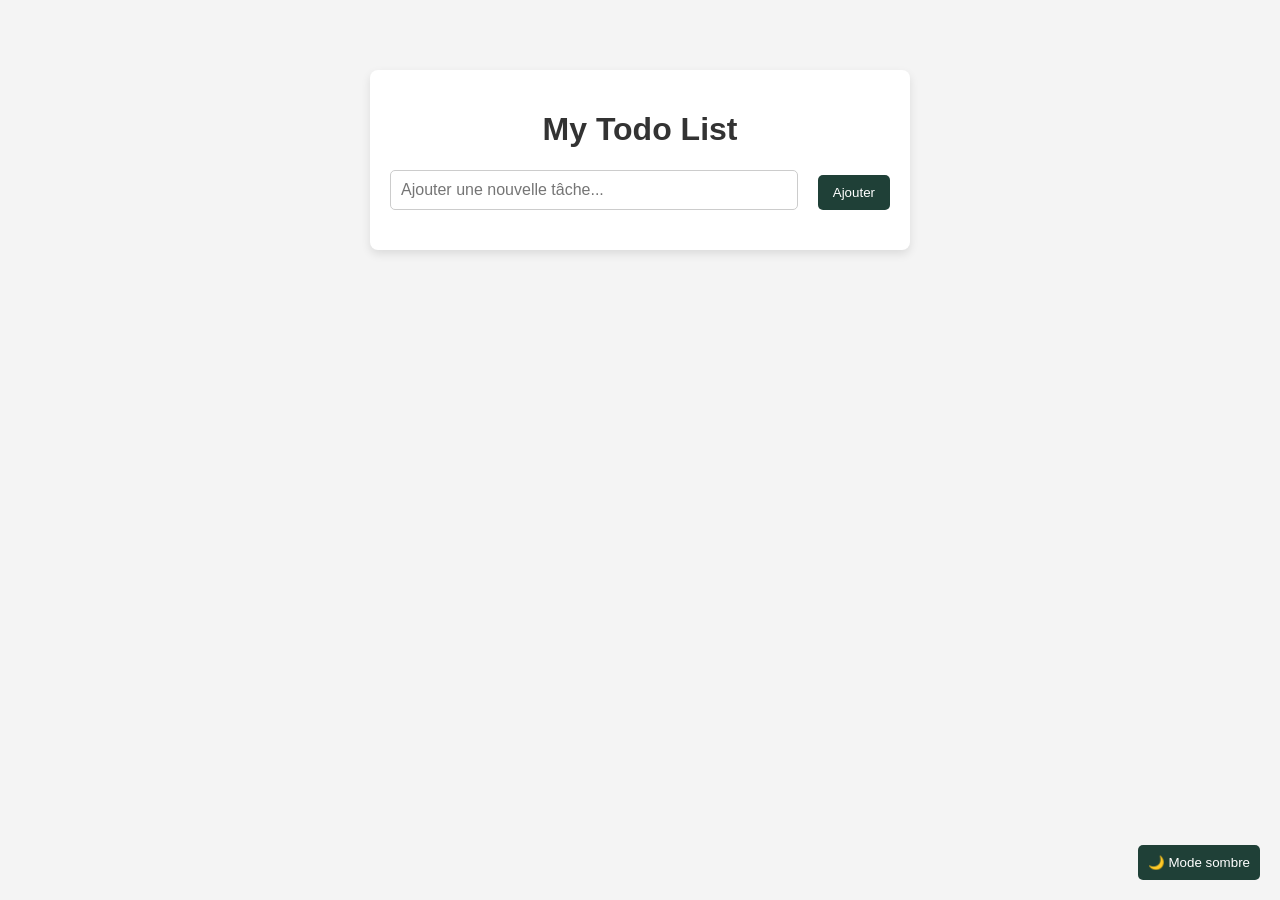
<file: index.html>
<!DOCTYPE html>
<html lang="fr">
    <head>
        <meta charset="UTF-8">
        <meta name="viewport" content="width=device-width, initial-scale=1.0">
        <title>Todo App</title>
        <link rel="stylesheet" href="style.css">
    </head>
    <body>
        <div class="todo-container">
            <h1>My Todo List</h1>
            <div class="input-selection">
                <input type="text" id="taskInput" placeholder="Ajouter une nouvelle tâche...">
                <button id="addTaskBtn">Ajouter</button>
            </div>

            <!-- Liste des tâches -->
            <ul id="taskList">
                <!-- Les tâches seront ajoutées ici -->
            </ul>

            <!-- Bouton pour le thème sombre -->
            <button id="toggleTheme">🌙 Mode sombre</button>
        </div>

        <!-- Script pour effectuer la tache du bouton -->
         <script src="script.js"></script>

    </body>
</html>
</file>
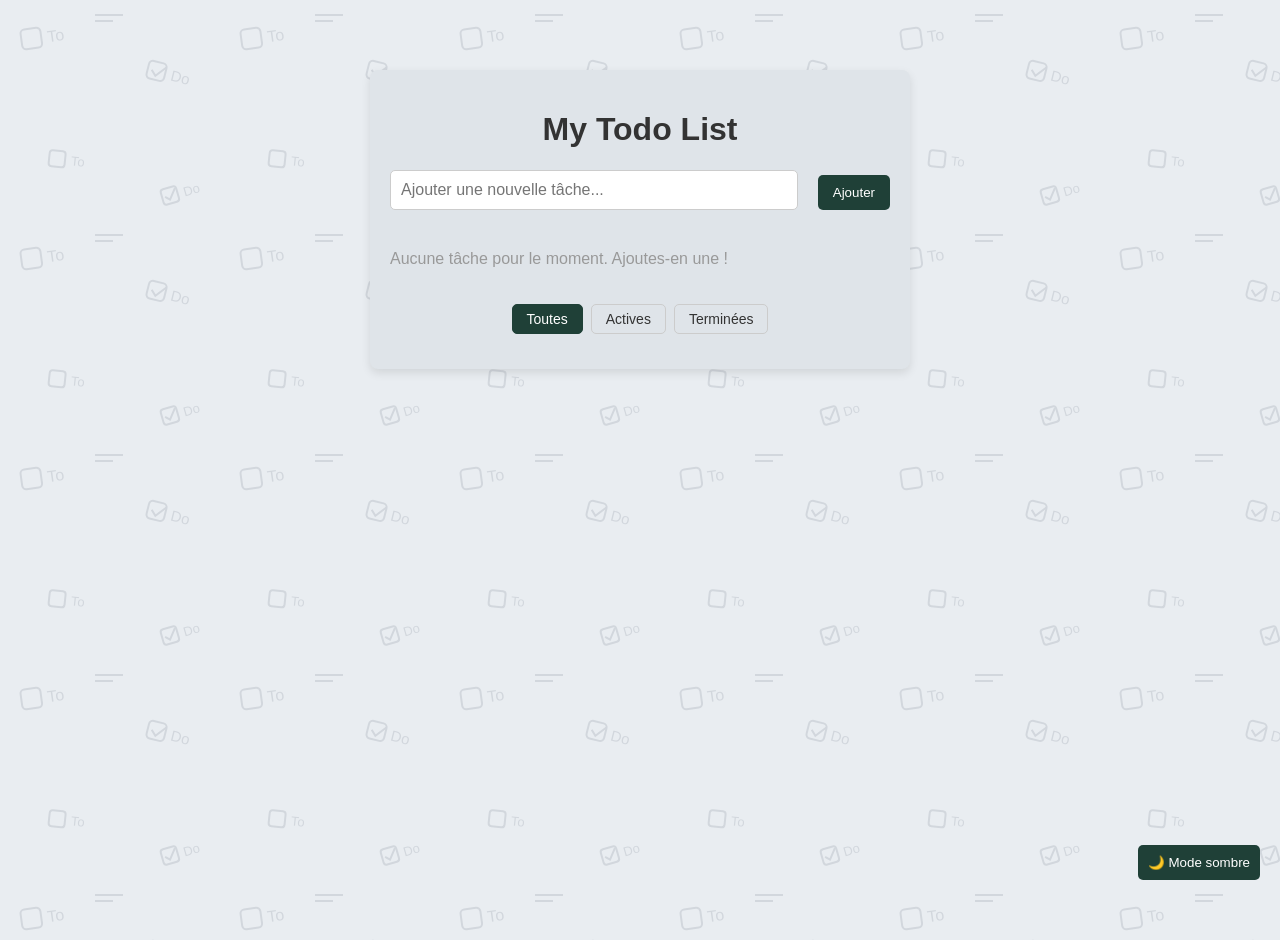
<file: todo-app/index.html>
<!DOCTYPE html>
<html lang="fr">
    <head>
        <meta charset="UTF-8">
        <meta name="viewport" content="width=device-width, initial-scale=1.0">
        <title>Todo App</title>
        <link rel="stylesheet" href="style.css">
    </head>
    <body>
        <div class="todo-container">
            <h1>My Todo List</h1>
            <div class="input-selection">
                <input type="text" id="taskInput" placeholder="Ajouter une nouvelle tâche...">
                <button id="addTaskBtn">Ajouter</button>
            </div>

            <!-- Liste des tâches -->
            <ul id="taskList">
                <!-- Les tâches seront ajoutées ici -->
            </ul>

            <!-- Filtres pour afficher toutes / actives / terminées -->
             <div class="filters">
                <button class="filter-btn active" data-filter="all">Toutes</button>
                <button class="filter-btn" data-filter="active">Actives</button>
                <button class="filter-btn" data-filter="done">Terminées</button>
            </div>

            <!-- Compteur de tâche restantes -->
            <p id="taskCounter"></p>

            <button id="clearDoneBtn" class="clear-done">Effacer les terminées</button>

            <!-- Bouton pour le thème sombre -->
            <button id="toggleTheme">🌙 Mode sombre</button>
        </div>

        <!-- Script pour effectuer la tache du bouton -->
         <script src="script.js"></script>

    </body>
</html>
</file>
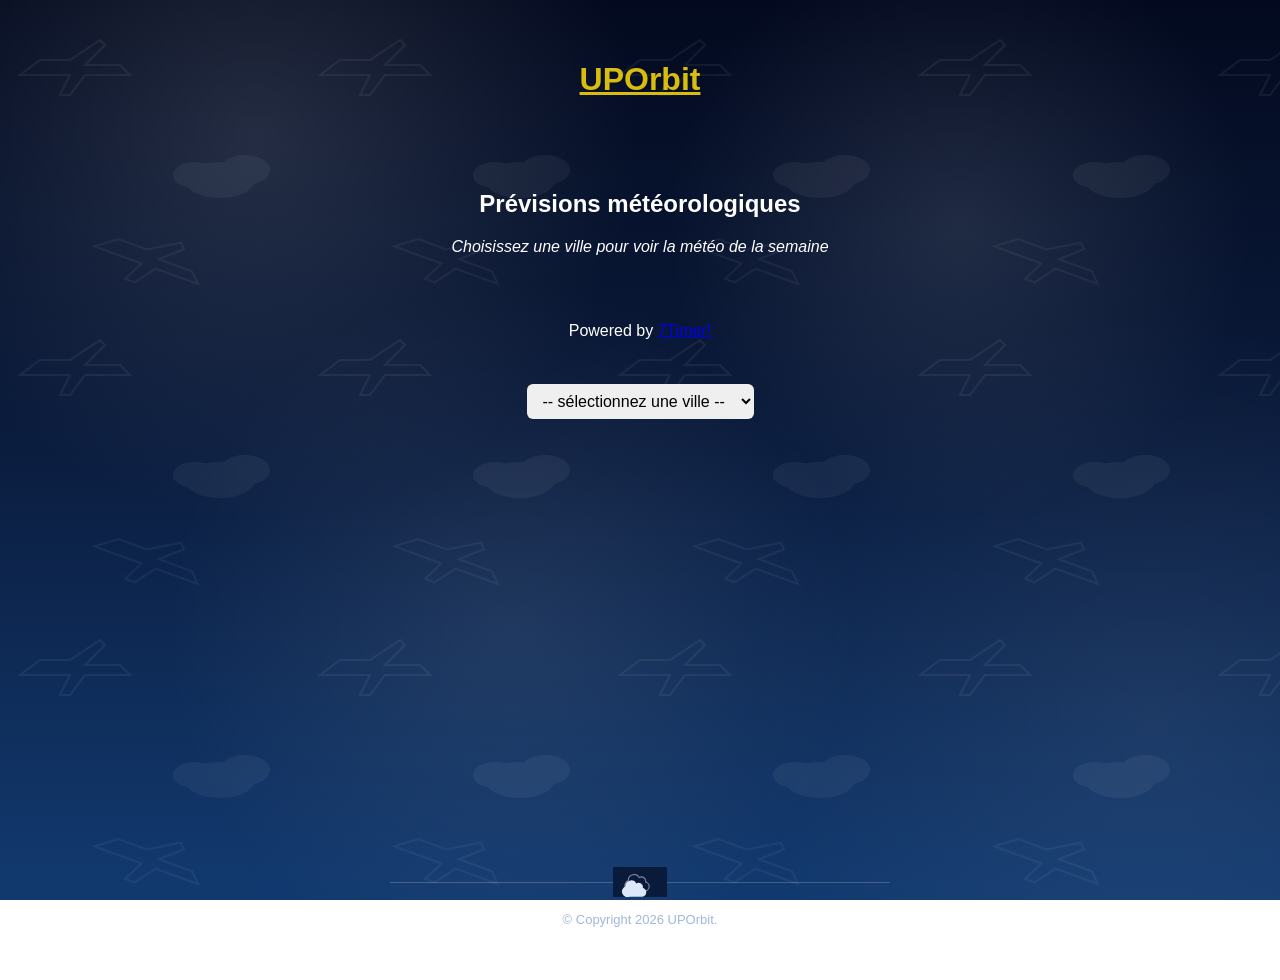
<file: uporbit/index.html>
<!DOCTYPE html>
<html lang="fr">
  <head>
    <meta charset="UTF-8">
    <title>UPOrbit - 7 jours</title>
    <link rel="stylesheet" href="style.css">
  </head>
  <body>
    <h1>UPOrbit</h1><br>
    <p>
      <h2>Prévisions météorologiques</h2>
      <i>Choisissez une ville pour voir la météo de la semaine</i>
    </p><br>
    <p class="powered-by">Powered by <a href="https://www.7timer.info/" target="_blank">7Timer!</a></p><br>

    <select id="city-select"></select><br>

    <p class="unit-toggle" id="unit-toggle" style="display: none;">
      Utilisez <span id="unit-label">Celsius</span>.
      <a href="#" id="unit-switch">Passez en Fahrenheit.</a>
    </p>

    <div id="results"></div>

    <!-- Inclure le script JavaScript -->
    <script src="script.js"></script>

    <footer class="site-footer">
      <div class="footer-line">
        <svg class="footer-cloud-icon" viewBox="0 0 60 40" xmlns="http://www.w3.org/2000/svg">
          <!-- Nuage du fond : contour clair, décalé vers le haut -->
            <path class="cloud-back" d="M14 18 a8 8 0 0 1 15-4 a6 6 0 0 1 9 6 h-1 a6 6 0 0 1 -1 12 h-16 a7 7 0 0 1 -6-14z"/>
            <!-- Nuage de devant : plein, décalé vers le bas -->
            <path class="cloud-front" d="M10 26 a8 8 0 0 1 15-4 a6 6 0 0 1 9 6 h-1 a6 6 0 0 1 -1 12 h-16 a7 7 0 0 1 -6-14z"/>
        </svg>        
      </div>
      <p>© Copyright 2026 UPOrbit.</p>
    </footer>

  </body>
</html>
</file>
<file: style.css>
body {
  font-family: Arial, sans-serif;
  background-color: #f4f4f4;
  margin: 0;
  padding: 20px;
  transition: background-color 0.4s;
}

.todo-container {
  background: white;
  margin: 50px auto;
  padding: 20px;
  border-radius: 8px;
  box-shadow: 0 4px 10px rgba(0, 0, 0, 0.1);
  max-width: 500px;
  transition: background-color 0.5s ease, border-color 0.5s ease, border-color 0.5s ease;
}

h1 {
  text-align: center;
  color: #333;
}

.input-selection {
  display: flex;
  gap: 10px;
  margin-bottom: 20px;
}

input[type="text"] {
  font-size: 16px;
  padding: 10px;
  border: 1px solid #ccc;
  border-radius: 5px;
  transition: background-color 0.5s ease, border-color 0.5s ease, border-color 0.5s ease;
  flex: 1;
}

button {
  padding: 10px 15px;
  background-color: #1f4037;
  color: white;
  border: none;
  border-radius: 5px;
  margin-left: 10px;
  margin-top: 5px;
  cursor: pointer;
  transition: background-color 0.5s ease, border-color 0.5s ease, border-color 0.5s ease;
}

button:hover {
  background-color: #145a32;
}

ul {
  list-style-type: none;
  padding: 0;
  margin-top: 20px;
}

li {
  background: #eee;
  padding: 10px;
  margin-bottom: 10px;
  justify-content: space-between;
  border-radius: 4px;
  animation: fadeIn 0.4s ease-in-out;
  display: flex;
  align-items: center;
  transition: background-color 0.5s ease, border-color 0.5s ease, border-color 0.5s ease;
}

li.done span {
  text-decoration: line-through;
  opacity: 0.6;
}

.completed {
  text-decoration: line-through;
  opacity: 0.6;
}

.delete{
    color: red;
    cursor: pointer;
    margin-left: 10px;
    font-weight: bold;
}

.done {
    text-decoration: line-through;
    color: gray;
}

.theme-btn {
  color: red;
  font-weight: bold;
  cursor: pointer;
}

/* ---------------------------- Dark mode styles ------------------------*/
body.dark h1 {
  color: #f4f2f5;
}

body.dark {
  background-color: #121212;
  color: #4d118e;
}

body.dark #taskList {
  background: #1e1e1e;
}


/* Tâches barrée en mode sombre */
body.dark .done {
  text-decoration: line-through;
  color: #2b0f0f;
}

body.dark .todo-container {
  background-color: #1e1e1e;
  box-shadow: 0 4px 10px rgba(255, 255, 255, 0.1);
}

body.dark input, body.dark button {
  background-color: #2c2c2c;
  color: #f4f2f5;
  border: 1px solid #444;
}

body.dark li {
  background-color: #1e1e1e;
  border: 1px solid #333;
}

#toggleTheme {
  position: fixed;
  bottom: 20px;
  right: 20px;
  padding: 10px;
  background-color: #1f4037;
  color: rgb(255, 255, 255);
  border: none;
  border-radius: 5px;
  cursor: pointer;
}

/* Animation d'apparition sur les tâches */
li {
  transition: all 0.3s ease-in-out;
}

@keyframes fadeIn {
    from {
        opacity: 0;
        transform: translateY(10px);
    }
    to {
        opacity: 1;
        transform: translateY(0);
    }
}

.fade-in {
    animation: fadeIn 0.4s ease-in-out forwards;
}

#taskList li {
    animation: fadeIn 0.4s ease-in-out;
    background: #f9f9f9;
    margin: 8px 0;
    padding: 10px;
    border-radius: 5px;
}
</file>
<file: todo-app/style.css>
body {
  font-family: Arial, sans-serif;
  margin: 0;
  padding: 20px;
  min-height: 100vh;
  transition: background-color 0.4s;

  /* ==========================================================
     Fond doux (gris-bleu très pâle, pas de blanc pur) + motif
     discret en filigrane, superposés via plusieurs background
     ==========================================================*/
  background-color: #e9edf1;
  background-image:
    url("data:image/svg+xml;utf8,<svg xmlns='http://www.w3.org/2000/svg' width='220' height='220'><g stroke='%23334155' stroke-width='2' fill='none' opacity='0.13'><g transform='translate(20,30) rotate(-8)'><rect width='20' height='20' rx='4'/><text x='26' y='16' font-family='Arial' font-size='16' stroke-width='0' fill='%23334155'>To</text></g><g transform='translate(150,60) rotate(14)'><rect width='18' height='18' rx='4'/><path d='M4 9 l5 5 l9-11'/><text x='24' y='15' font-family='Arial' font-size='15' stroke-width='0' fill='%23334155'>Do</text></g><g transform='translate(50,150) rotate(6)'><rect width='16' height='16' rx='3'/><text x='22' y='13' font-family='Arial' font-size='13' stroke-width='0' fill='%23334155'>To</text></g><g transform='translate(160,190) rotate(-16)'><rect width='16' height='16' rx='3'/><path d='M3 8 l4 4 l8-10'/><text x='22' y='13' font-family='Arial' font-size='13' stroke-width='0' fill='%23334155'>Do</text></g><path d='M95 15 h28 M95 21 h18'/></g></svg>");
  background-repeat: repeat;
}

.todo-container {
  background: #dfe4e9;
  margin: 50px auto;
  padding: 20px;
  border-radius: 8px;
  box-shadow: 0 4px 10px rgba(0, 0, 0, 0.1);
  max-width: 500px;
  transition: background-color 0.5s ease, border-color 0.5s ease, border-color 0.5s ease;
}

h1 {
  text-align: center;
  color: #333;
}

.input-selection {
  display: flex;
  gap: 10px;
  margin-bottom: 20px;
}

input[type="text"] {
  font-size: 16px;
  padding: 10px;
  border: 1px solid #ccc;
  border-radius: 5px;
  transition: background-color 0.5s ease, border-color 0.5s ease, border-color 0.5s ease;
  flex: 1;
}

button {
  padding: 10px 15px;
  background-color: #1f4037;
  color: white;
  border: none;
  border-radius: 5px;
  margin-left: 10px;
  margin-top: 5px;
  cursor: pointer;
  transition: background-color 0.5s ease, border-color 0.5s ease, border-color 0.5s ease;
}

button:hover {
  background-color: #145a32;
}

ul {
  list-style-type: none;
  padding: 0;
  margin-top: 20px;
}

li {
  background: #eee;
  padding: 10px;
  margin-bottom: 10px;
  justify-content: space-between;
  border-radius: 4px;
  animation: fadeIn 0.4s ease-in-out;
  display: flex;
  align-items: center;
  transition: background-color 0.5s ease, border-color 0.5s ease, border-color 0.5s ease;
}

li.done span {
  text-decoration: line-through;
  opacity: 0.6;
}

.completed {
  text-decoration: line-through;
  opacity: 0.6;
}

.delete{
    color: red;
    cursor: pointer;
    margin-left: 10px;
    font-weight: bold;
    background: none; /* enlève le fond gris par défaut des boutons */
    border: none; /*  enlève la bordure par défaut des boutons */
    font-size: 16px;
}

.done {
    text-decoration: line-through;
    color: gray;
}


/* ---------------------------- Dark mode styles ------------------------*/
body.dark h1 {
  color: #f4f2f5;
}

body.dark {
  background-color: #121212;
  color: #e0e0e0;
  background-image:
    url("data:image/svg+xml;utf8,<svg xmlns='http://www.w3.org/2000/svg' width='220' height='220'><g stroke='white' stroke-width='2' fill='none' opacity='0.11'><g transform='translate(20,30) rotate(-8)'><rect width='20' height='20' rx='4'/><text x='26' y='16' font-family='Arial' font-size='16' stroke-width='0' fill='white'>To</text></g><g transform='translate(150,60) rotate(14)'><rect width='18' height='18' rx='4'/><path d='M4 9 l5 5 l9-11'/><text x='24' y='15' font-family='Arial' font-size='15' stroke-width='0' fill='white'>Do</text></g><g transform='translate(50,150) rotate(6)'><rect width='16' height='16' rx='3'/><text x='22' y='13' font-family='Arial' font-size='13' stroke-width='0' fill='white'>To</text></g><g transform='translate(160,190) rotate(-16)'><rect width='16' height='16' rx='3'/><path d='M3 8 l4 4 l8-10'/><text x='22' y='13' font-family='Arial' font-size='13' stroke-width='0' fill='white'>Do</text></g><path d='M95 15 h28 M95 21 h18'/></g></svg>");
  background-repeat: repeat;
}

body.dark #taskList {
  background: #1e1e1e;
}


/* Tâches barrée en mode sombre */
body.dark .done {
  text-decoration: line-through;
  color: #888;
}

body.dark .todo-container {
  background-color: #1e1e1e;
  box-shadow: 0 4px 10px rgba(255, 255, 255, 0.1);
}

body.dark input, body.dark button {
  background-color: #2c2c2c;
  color: #f4f2f5;
  border: 1px solid #444;
}

body.dark #taskList li {
  background-color: #1e1e1e;
  border: 1px solid #333;
  color: #e0e0e0; /* on force aussi la couleur du texte des tâches ici */;
}

#toggleTheme {
  position: fixed;
  bottom: 20px;
  right: 20px;
  padding: 10px;
  background-color: #1f4037;
  color: rgb(255, 255, 255);
  border: none;
  border-radius: 5px;
  cursor: pointer;
}

/* Animation d'apparition sur les tâches */
li {
  transition: all 0.3s ease-in-out;
}

@keyframes fadeIn {
    from {
        opacity: 0;
        transform: translateY(10px);
    }
    to {
        opacity: 1;
        transform: translateY(0);
    }
}

.fade-in {
    animation: fadeIn 0.4s ease-in-out forwards;
}

#taskList li {
    animation: fadeIn 0.4s ease-in-out;
    background: #f9f9f9;
    margin: 8px 0;
    padding: 10px;
    border-radius: 5px;
}

/* ==========================================================
   Style de focus visible, pour voir clairement quel élément
   est sélectionné au clavier (accessibilité)
   ========================================================== */
button:focus-visible,
input:focus-visible {
    outline: 3px solid #4da3ff;
    outline-offset: 2px;
}

.filters {
    display: flex;
    justify-content: center;
    gap: 8px;
    margin-bottom: 15px;
}

.filter-btn {
    background: transparent;
    border: 1px solid #ccc;
    color: #333;
    padding: 6px 14px;
    border-radius: 5px;
    cursor: pointer;
    font-size: 14px;
    margin: 0; /* annule le margin-left hérité de la règle "button" générale */
}

.filter-btn.active {
    background-color: #1f4037;
    color: white;
    border-color: #1f4037;
}

#taskCounter {
    text-align: center;
    color: #777;
    font-size: 14px;
    margin-top: 10px;
}

/* Adaptations en mode sombre */
body.dark .filter-btn {
    border-color: #444;
    color: #e0e0e0;
}

body.dark .filter-btn.active {
    background-color: #2c6b52;
    border-color: #2c6b52;
}

body.dark #taskCounter {
    color: #aaa;
}

.edit-input {
    flex: 1;
    font-size: 16px;
    padding: 5px 8px;
    border: 1px solid #1f4037;
    border-radius: 4px;
}

body.dark .edit-input {
    background-color: #2c2c2c;
    color: #e0e0e0;
    border: 1px solid #444;
}

.clear-done {
    display: block;
    margin: 15px auto 0;
    background-color: transparent;
    border: 1px solid #c0392b;
    color: #c0392b;
    font-size: 14px;
    padding: 6px 14px;
}

.clear-done:hover {
    background-color: #c0392b;
    color: white;
}

.empty-message {
    text-align: center;
    color: #999;
    background: none !important;
    box-shadow: none;
    animation: none !important;
    padding: 20px 0 !important;
}

body.dark .empty-message {
    color: #777;
}

body.dark .clear-done {
    border-color: #e74c3c;
    color: #e74c3c;
}

body.dark .clear-done:hover {
    background-color: #e74c3c;
    color: white;
}
</file>
<file: uporbit/style.css>
/*  Le fond de la page en bleu nuit */
body {
  font-family: Arial, sans-serif;
  color: white;
  text-align: center;
  padding: 40px;
  min-height: 100vh;
  margin: 0;
  display: flex;
  flex-direction: column;
  align-items: center;

  /* ==========================================================
     On empile PLUSIEURS fonds, séparés par des virgules :
     1) Le motif SVG (nuages + avions) en tout premier plan,
        répété en mosaïque (background-repeat)
     2) Les radial-gradient (lueurs diffuses)
     3) Le dégradé bleu nuit, tout en dessous
     ========================================================== */
  background-image: 
    url("data:image/svg+xml;utf8,<svg xmlns='http://www.w3.org/2000/svg' width='300' height='300'><g fill='none' stroke='white' stroke-width='2' opacity='0.06'><path d='M40 60 L70 60 L100 40 L105 45 L85 65 L120 65 L130 75 L85 75 L70 95 L60 95 L70 75 L20 75 Z'/></g><g fill='white' opacity='0.05'><ellipse cx='220' cy='180' rx='35' ry='18'/><ellipse cx='245' cy='170' rx='25' ry='15'/><ellipse cx='195' cy='175' rx='22' ry='13'/></g><g fill='none' stroke='white' stroke-width='2' opacity='0.05' transform='rotate(20 150 240)'><path d='M120 250 L150 250 L180 232 L185 237 L165 255 L200 255 L210 265 L165 265 L150 285 L140 285 L150 265 L100 265 Z'/></g></svg>"),
    radial-gradient(circle at 20% 15%, rgba(255, 255, 255, 0.12) 0%, transparent 30%),
    radial-gradient(circle at 75% 25%, rgba(255, 255, 255, 0.10) 0%, transparent 25%),
    radial-gradient(circle at 40% 70%, rgba(255, 255, 255, 0.08) 0%, transparent 35%),
    radial-gradient(circle at 90% 80%, rgba(255, 255, 255, 0.06) 0%, transparent 30%),
    linear-gradient(180deg, #030a1f 0%, #0a1a3a 45%, #123a70 100%);
  background-repeat: repeat, no-repeat, no-repeat, no-repeat, no-repeat, no-repeat;
  background-attachment: fixed;
}

h1 {
    color: #d8bd0d;
    text-decoration: underline;
}

/*  Style du menu déroulant et du bouton */
select, button {
  font-size: 16px;
  padding: 8px 12px;
  margin: 10px;
  border-radius: 6px;
  border: none;
}

/*  Le bouton se démarque avec une couleur vive */
button {
  background-color: #ffcc00;
  cursor: pointer;
}



/*  Conteneur qui aligne les cartes côte à côte, avec retour à la ligne si nécessaire */
.forecast-container {
  display: flex;
  flex-wrap: wrap;
  justify-content: center;
  gap: 15px;
  margin-top: 30px;
}

/* Chaque carte représente un jour */
.day-card{
    background-color: #0d2a5c;
    border: 1px solid rgba(255, 255, 255, 0.15);
    border-radius: 10px;
    padding: 15px 10px;
    width: 110px;
    text-align: center;
}

.day-label {
    font-weight: bold;
    color: #ffcc00;
    margin-bottom: 8px;
}

.day-icon {
    font-size: 40px;
    margin: 8px 0;
}

.day-desc {
    font-size: 12px;
    text-transform: uppercase;
    letter-spacing: 0.5px;
    margin-bottom: 10px;
    min-height: 28px; /* pour aligner les cartes même si le texte fait 1 ou 2 lignes */
}

.day-temp-high {
    font-weight: bold;
    margin: 2px 0;
}

.day-temp-low {
    color: #a0b8d8;
    margin: 2px 0;
}

/*  Conteneur pour le message de chargement */

.loading-container {
    display: flex;
    flex-direction: column;
    align-items: center;
    margin-top: 40px;
}

.spinner {
    width: 50px;
    height: 50px;
    /* Une bordure presque transparente, sauf sur un côté (top) */
    border: 5px solid rgba(255, 255, 255, 0.15);
    border-top: 5px solid #ffcc00;
    border-radius: 50%; /* transformée en cercle */
    animation: spin 1s linear infinite;
}

/* ==========================================================
   @keyframes définit les étapes d'une animation CSS.
   Ici : "spin" tourne l'élément de 0 à 360 degrés en continu.
   ========================================================== */

@keyframes spin {
    from { transform: rotate(0deg); }
    to { transform: rotate(360deg); }
}

.day-icons {
    display: flex;
    justify-content: center;
    gap: 8px;
    margin: 8px 0;
}


.day-icons .day-icon {
    font-size: 32px; /* un peu plus petit pour que les deux tiennent côte à côte */
    margin: 0;
}

.site-footer {
    width: 100%;
    max-width: 500px;
    margin-top: auto;
    padding-top: 20px;
}

.site-footer p {
    font-size: 13px;
    color: #a0b8d8;
}

.footer-line {
    position: relative;
    display: flex;
    align-items: center;
    justify-content: center;
    margin-bottom: 15px;
}

.footer-line::before {
    content: "";
    position: absolute;
    top: 50%;
    left: 0;
    right: 0;
    height: 1px;
    background-color: rgba(255, 255, 255, 0.2);
}

.footer-cloud-icon {
    position: relative;
    width: 44px;
    height: 30px;
    /* Masque la ligne du fond derrière l'icône, comme avant */
    background: #0a1a3a;
    padding: 0 5px;
}

/* ==========================================================
   Le nuage du fond : juste un contour (pas de remplissage),
   en gris clair semi-transparent, positionné plus haut
   ========================================================== */
.cloud-back {
    fill: none;
    stroke: rgba(255, 255, 255, 0.5);
    stroke-width: 1.5;
}

/* ==========================================================
   Le nuage de devant : rempli en blanc, positionné plus bas,
   passe donc visuellement "devant" le premier
   ========================================================== */
.cloud-front {
    fill: #dce8fa;
}

.unit-toggle {
    font-size: 14px;
    color: #a0b8d8;
    margin: 5px 0 20px 0;
}

.unit-toggle a {
    color: #7ee0e0;
    text-decoration: none;
    font-weight: bold;
}

.unit-toggle a:hover {
    text-decoration: skyblue;
}
</file>
